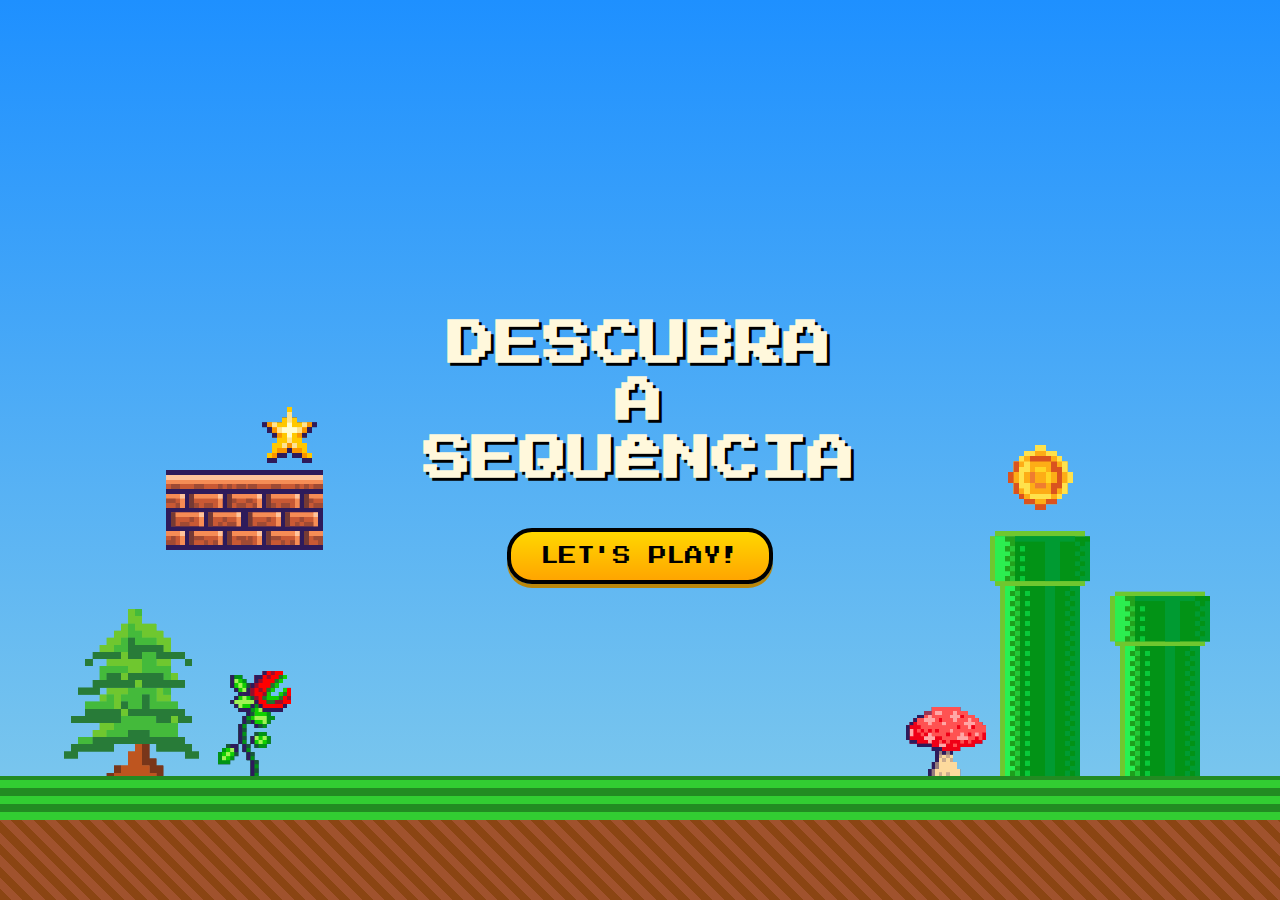
<file: HTML/Index.html>
<!DOCTYPE html>
<html lang="pt-br">
<head>
    <meta charset="UTF-8">
    <meta name="viewport" content="width=device-width, initial-scale=1.0">
    <title>Jogo das sequências</title>
    <link rel="stylesheet" href="../CSS/p1.css">
</head>
<body>
   <div class="container-jogo">
    <h1 class="titulo">DESCUBRA<br>A<br>SEQUÊNCIA</h1>
    <button class="botao-play" onclick="window.location.href='Dados.html'">LET'S PLAY!</button>

    <!-- Aqui está inserido as imagens do layout-->
     <div class="ElementosJogo PlataformaTijolo"> <!--Tijolos-->
        <img src="../../Imagens/Tijolo.png" alt="Plataforma de tijolos"/>
     </div>

     <div class="ElementosJogo PlataformaTijolo2"> <!--Tijolos 2-->
        <img src="../../Imagens/Tijolo.png" alt="Plataforma de tijolos" />
     </div>

     <div class="ElementosJogo Estrela">
            <img src="../../Imagens/Estrela.png" alt="Estrela" />
        </div>

     <div class="ElementosJogo Pinheiro"> <!--Pinheiro-->
        <img src="../../Imagens/Pinheiro.png" alt="Árvore" />
     </div>

     <div class="ElementosJogo Planta"> <!--Planta carnivora-->
        <img src="../../Imagens/PlantaCarnivora.png" alt="Flor" />
     </div>

     <div class="ElementosJogo  CanoA"> <!--Cano mais alta-->
        <img src="../../Imagens/Cano.png" alt="Cano Alto" />
     </div>

     <div class="ElementosJogo CanoB">  <!--cano mais baixo-->
        <img src="../../Imagens/cano_baixo.png" alt="Cano Baixo" />
     </div>

     <div class="ElementosJogo Moeda"> <!--Moeda-->
        <img src="../../Imagens/Moeda.png"  alt="Moeda" />
     </div>

     <div class="ElementosJogo Cogumelo">
        <img src="../../Imagens/Cogumelo1.png" alt="Cogumelo" />
     </div>

     <div class="Grama"> 
        <div class="Terra"></div>
     </div>
    </div>
</body>
</html>
</file>
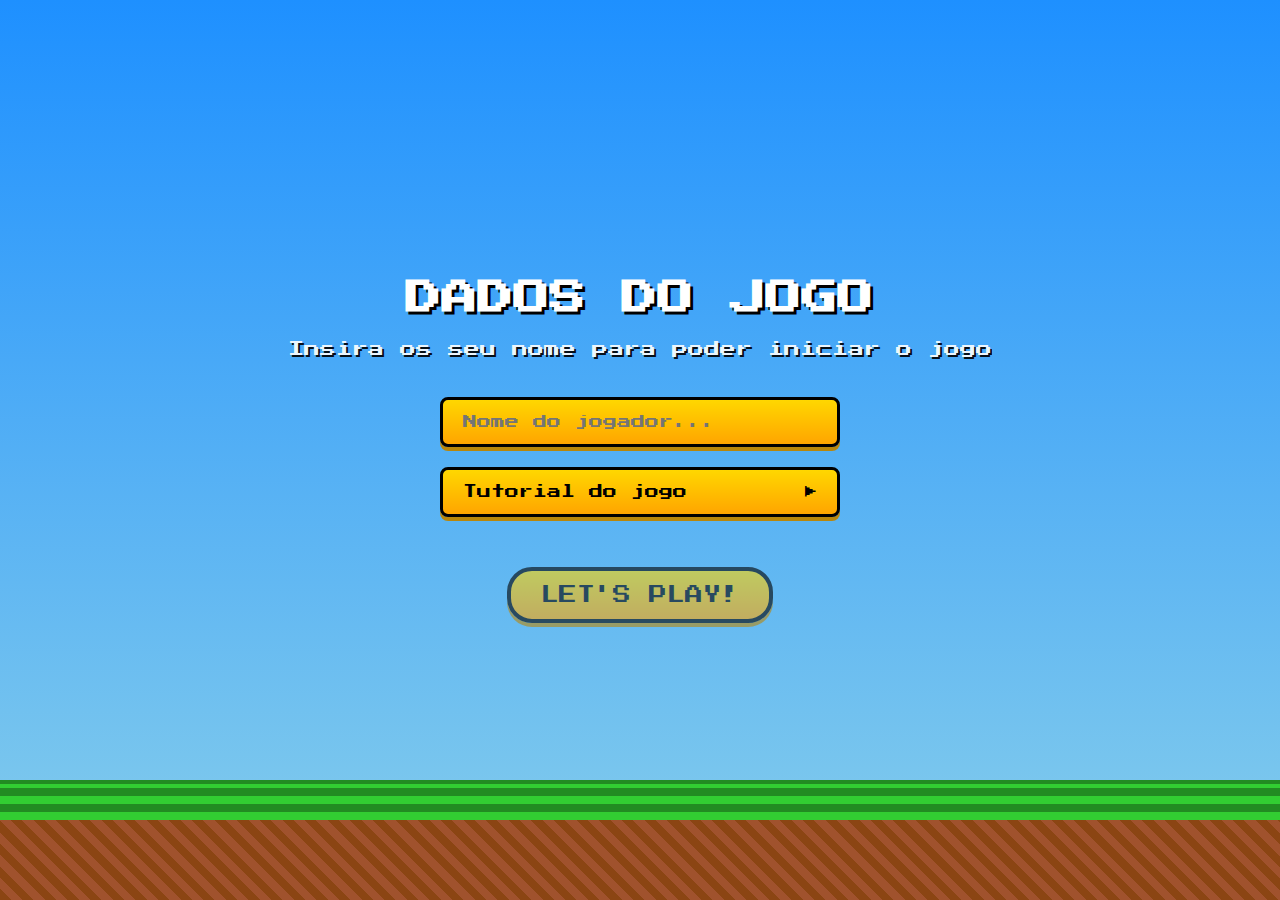
<file: HTML/Dados.html>
<!DOCTYPE html>
<html lang="pt-br">
<head>
    <meta charset="UTF-8">
    <meta name="viewport" content="width=device-width, initial-scale=1.0">
    <title>Título da Página</title>
    <link rel="stylesheet" href="../CSS/p2.css">
</head>
<body>
<div class="container-jogo">
        <h1 class="titulo">DADOS DO JOGO</h1>
        <p class="subtitulo">Insira os seu nome para poder iniciar o jogo</p>
        
        <div class="form-container">
            <input 
                type="text" 
                class="CampoEntrada"
                id="NomeJogador" 
                placeholder="Nome do jogador..."
                maxlength="20"
            >
            
            <button class="TutorialJogo" onclick="window.location.href='Tutorial.html'">
                Tutorial do jogo
            </button>
            
            <button class="botao-play" id="botaoplay" onclick="startGame()" disabled>
                LET'S PLAY!
            </button>
        </div>
        
        <div class="Grama">
            <div class="Terra"></div>
        </div>
    </div>
    
</body>
</html>
</file>
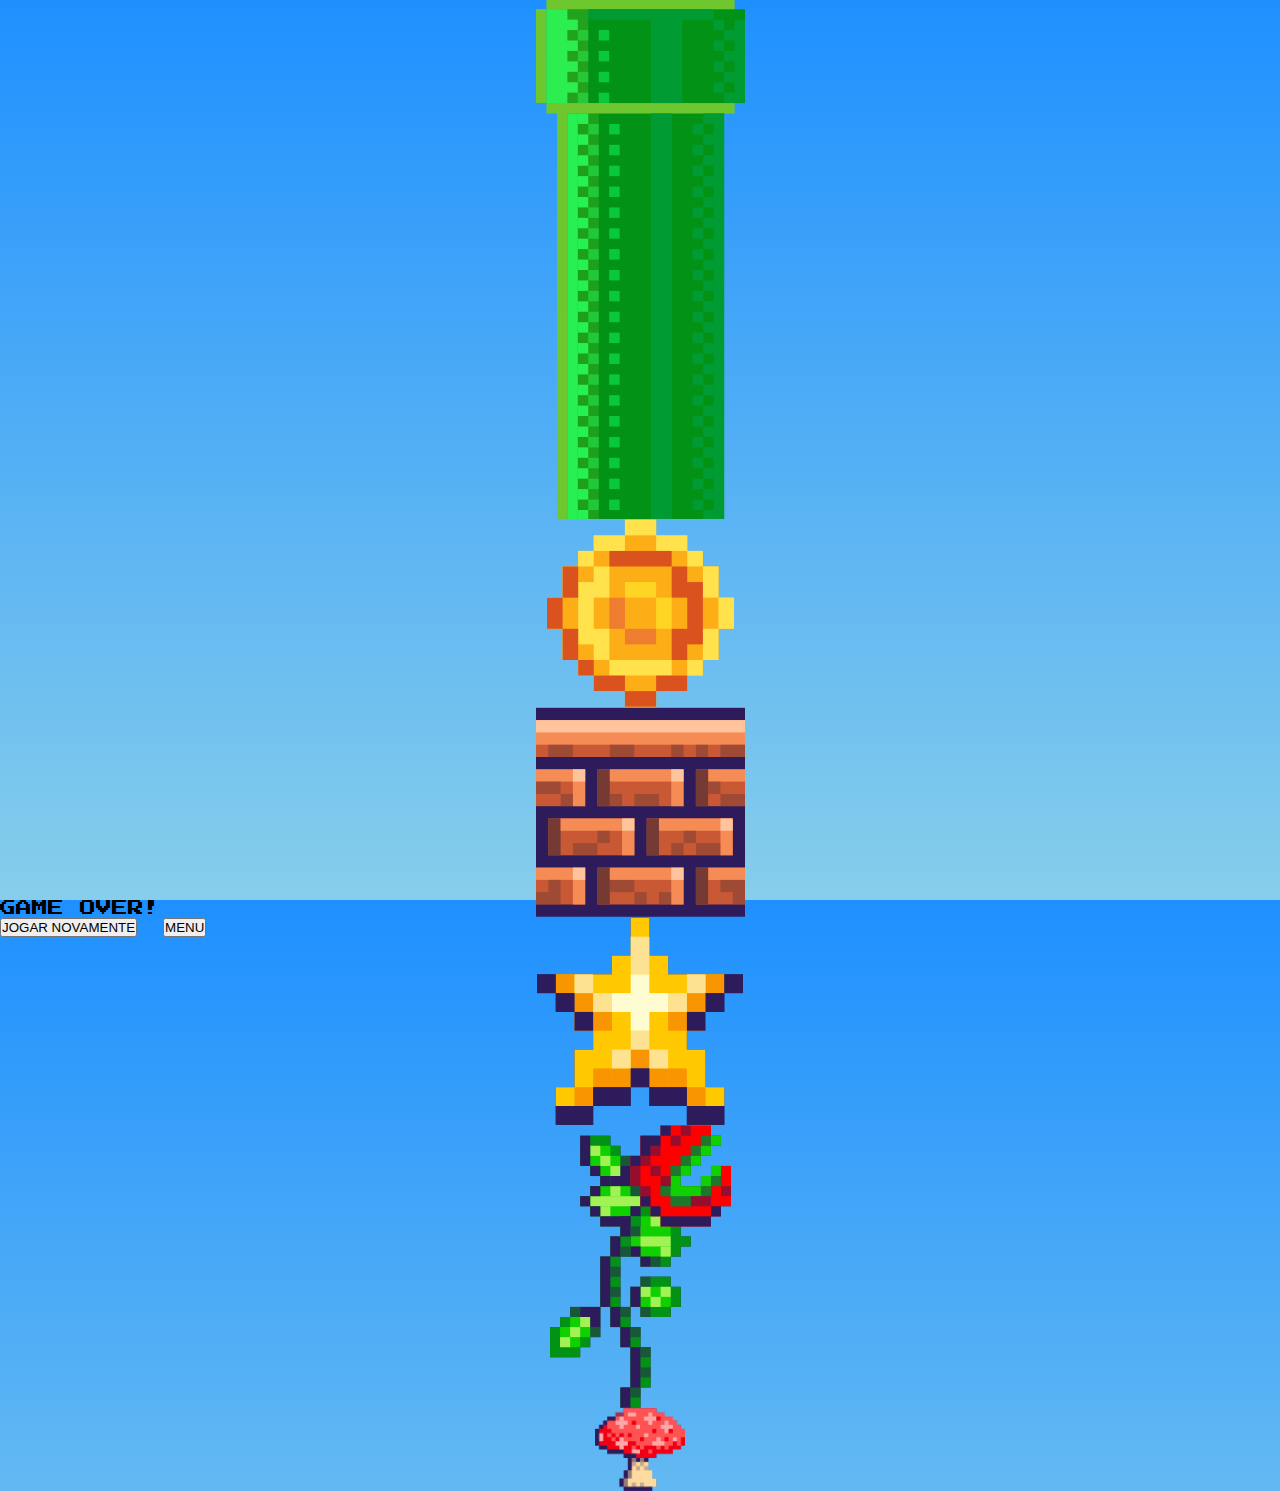
<file: HTML/Game.html>
<!DOCTYPE html>
<html lang="pt-br">
<head>
    <meta charset="UTF-8">
    <meta name="viewport" content="width=device-width, initial-scale=1.0">
    <title>Título da Página</title>
    <link rel="stylesheet" href="../CSS/p4.css">
</head>
<body>
 <div class="container-jogo">
        <div class="jogoElemento">
            <div class="pontos-display">
                PONTOS: <span id="valorPontos">0</span>
            </div>
        </div>
        
        <h1 class="titulo">DÊ SEU PALPITE</h1>
        
        <div class="grade-jogo" id="grade-jogo">
        </div>
        
        <div class="area-selecao">
            <input type="text" 
       class="entrada-numero" 
       id="numeroEntrada" 
       placeholder="?" 
       maxlength="1" 
       pattern="\d" 
       inputmode="numeric" 
       autocomplete="off" />

            <button class="botao-Submissao" id="botaoSubmissao">SUBMETER</button>
        </div>
        
        <!-- Elementos do cenário -->
            <div class="elementos-jogo tubo-baixo">
                <img src="../../Imagens/cano_baixo.png" alt="Cano Baixo" />
            </div>
            <div class="elementos-jogo tubo-alto">
                <img src="../../Imagens/Cano.png" alt="Cano Alto" />
            </div>
            <div class="elementos-jogo moeda">
                <img src="../../Imagens/Moeda.png" alt="Moeda" />
            </div>

        <div class="elementos-jogo tijolos">
            <img src="../../Imagens/Tijolo.png" alt="Plataforma de Tijolos" />
        </div>
        
        <div class="elementos-jogo estrela">
            <img src="../../Imagens/Estrela.png" alt="Estrela" />
        </div>
        
        <div class="elementos-jogo flor">
            <img src="../../Imagens/PlantaCarnivora.png" alt="Flor" />
        </div>
        
        <div class="elementos-jogo cogumelo">
            <img src="../../Imagens/Cogumelo1.png" alt="Cogumelo" />
        </div>

        <div class="Grama">
            <div class="Terra"></div>
        </div>
    </div>
    
    <div class="Game-over" id="gameover">
        <div class="modelo-container">
            <div class="modelo-titulo" id="modeloTitulo">GAME OVER!</div>
            <div class="modelo-texto" id="modeloTexto"></div>
            <button class="botao-Submissao" onclick="restartGame()">JOGAR NOVAMENTE</button>
            <button class="botao-Submissao" onclick="goToMenu()" style="margin-left: 10px;">MENU</button>
        </div>
    </div>
</body>
</html>
</file>
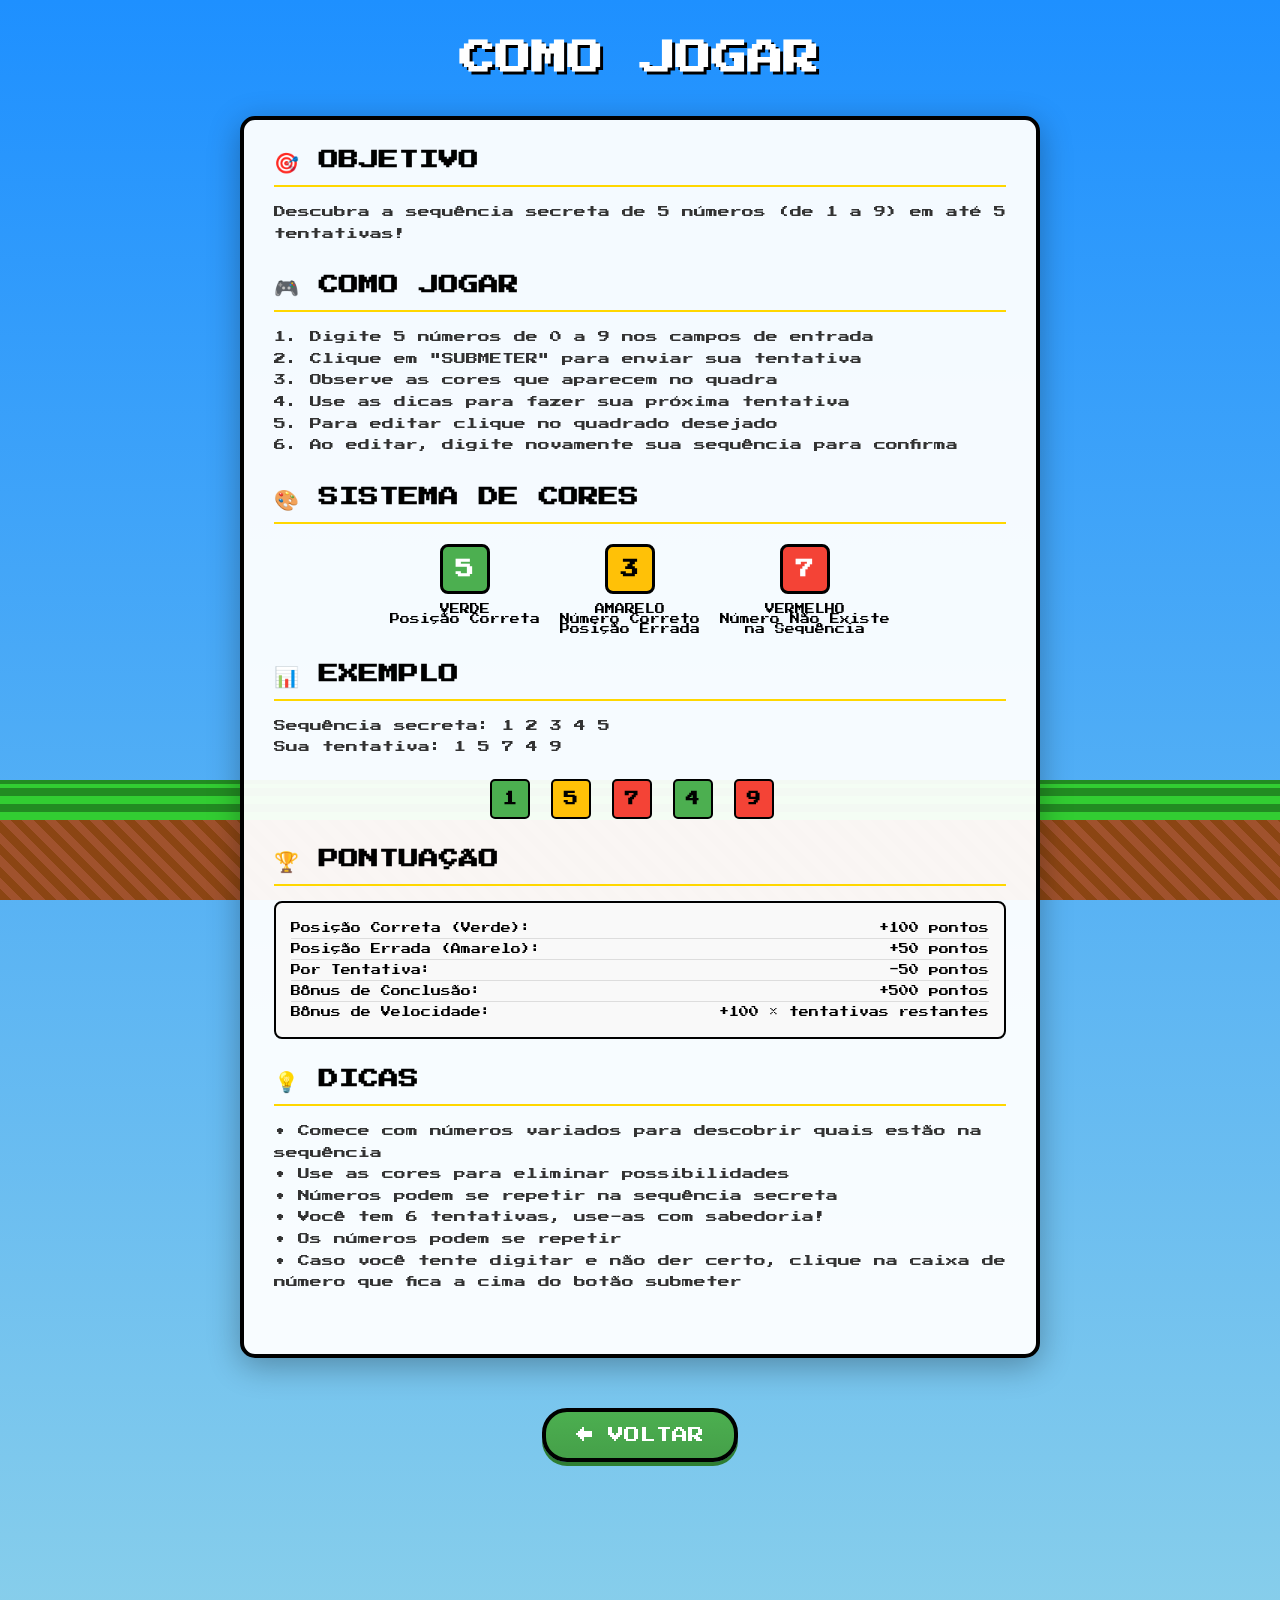
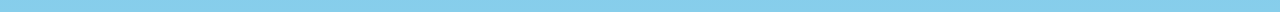
<file: HTML/Tutorial.html>
<!DOCTYPE html>
<html lang="pt-br">
<head>
    <meta charset="UTF-8">
    <meta name="viewport" content="width=device-width, initial-scale=1.0">
    <title>Título da Página</title>
    <link rel="stylesheet" href="../CSS/p3.css">
</head>
<body>
<body>
    <div class="tutorial-container">
        <h1 class="titulo">COMO JOGAR</h1>
        
        <div class="container-tutorial">
            <div class="selecao">
                <h2 class="titulo-selecao">🎯 OBJETIVO</h2>
                <p class="selecao-texto">
                    Descubra a sequência secreta de 5 números (de 1 a 9) em até 5 tentativas!
                </p>
            </div>
            
            <div class="selecao">
                <h2 class="titulo-selecao">🎮 COMO JOGAR</h2>
                <p class="selecao-texto">
                    1. Digite 5 números de 0 a 9 nos campos de entrada<br>
                    2. Clique em "SUBMETER" para enviar sua tentativa<br>
                    3. Observe as cores que aparecem no quadra<br>
                    4. Use as dicas para fazer sua próxima tentativa<br>
                    5. Para editar clique no quadrado desejado<br>
                    6. Ao editar, digite novamente sua sequência para confirma
                </p>
            </div>
            
            <div class="selecao">
                <h2 class="titulo-selecao">🎨 SISTEMA DE CORES</h2>
                <div class="exemplo-cores">
                    <div class="caixa-cor">
                        <div class="quadrado-cor verde">5</div>
                        <div class="cor">VERDE<br>Posição Correta</div>
                    </div>
                    <div class="caixa-cor">
                        <div class="quadrado-cor amarelo">3</div>
                        <div class="cor">AMARELO<br>Número Correto<br>Posição Errada</div>
                    </div>
                    <div class="caixa-cor">
                        <div class="quadrado-cor vermelho">7</div>
                        <div class="cor">VERMELHO<br>Número Não Existe<br>na Sequência</div>
                    </div>
                </div>
            </div>
            
            <div class="selecao">
                <h2 class="titulo-selecao">📊 EXEMPLO</h2>
                <p class="selecao-texto">
                    Sequência secreta: 1 2 3 4 5<br>
                    Sua tentativa: 1 5 7 4 9
                </p>
                <div class="exemplo">
                    <div class="celula-ex verde">1</div>
                    <div class="celula-ex amarelo">5</div>
                    <div class="celula-ex vermelho">7</div>
                    <div class="celula-ex verde">4</div>
                    <div class="celula-ex vermelho">9</div>
                </div>
            </div>
            
            <div class="selecao">
                <h2 class="titulo-selecao">🏆 PONTUAÇÃO</h2>
                <div class="tabela-pontos">
                    <div class="pontos">
                        <span>Posição Correta (Verde):</span>
                        <span>+100 pontos</span>
                    </div>
                    <div class="pontos">
                        <span>Posição Errada (Amarelo):</span>
                        <span>+50 pontos</span>
                    </div>
                    <div class="pontos">
                        <span>Por Tentativa:</span>
                        <span>-50 pontos</span>
                    </div>
                    <div class="pontos">
                        <span>Bônus de Conclusão:</span>
                        <span>+500 pontos</span>
                    </div>
                    <div class="pontos">
                        <span>Bônus de Velocidade:</span>
                        <span>+100 × tentativas restantes</span>
                    </div>
                </div>
            </div>
            
            <div class="selecao">
                <h2 class="titulo-selecao">💡 DICAS</h2>
                <p class="selecao-texto">
                    • Comece com números variados para descobrir quais estão na sequência<br>
                    • Use as cores para eliminar possibilidades<br>
                    • Números podem se repetir na sequência secreta<br>
                    • Você tem 6 tentativas, use-as com sabedoria!<br>
                    • Os números podem se repetir<br>
                    • Caso você tente digitar e não der certo, clique na caixa de número que fica a cima do botão submeter
                </p>
            </div>
        </div>
        
        <button class="botao-voltar" onclick="window.location.href='Dados.html'">← VOLTAR</button>
        
        <div class="Grama">
            <div class="Terra"></div>
        </div>
    </div>
</body>
</html>
</file>
<file: CSS/p1.css>
@import url('https://fonts.googleapis.com/css2?family=Press+Start+2P&display=swap');

* {
    margin: 0;
}

body{
    font-family: 'Press Start 2P', cursive;
    overflow: hidden;
    height: 100vh;
    background: linear-gradient(to bottom, #1E90FF 0%, #87CEEB 100%);
    position: relative;
}

.container-jogo{
    width: 100vw;
    height: 100vh;
    position: relative;
    display: flex;
    flex-direction: column;
    justify-content: center;
    align-items: center;
}

.titulo {
    color: cornsilk;
    font-size: clamp(24px, 5vw, 48px);
    text-align: center;
    margin-bottom: 40px;
    text-shadow: 3px 3px 0px  #000;
    line-height: 1.2;
}
 
.botao-play {
            background: linear-gradient(to bottom, #FFD700, #FFA500);
            border: 4px solid #000;
            color: #000;
            font-family: 'Press Start 2P', cursive;
            font-size: clamp(12px, 2.5vw, 18px);
            padding: 15px 30px;
            cursor: pointer;
            border-radius: 25px;
            transition: all 0.2s ease;
            box-shadow: 0 4px 0 #B8860B;
            position: relative;
            z-index: 10;
}
.botao_play:hover {
            transform: translateY(2px);
            box-shadow: 0 2px 0 #B8860B;
        }
        
.botao-play:active {
    transform: translateY(4px);
    box-shadow: none;
}
.Grama {
    position: absolute;
    bottom: 0;
    width: 100%;
    height: 120px;
    background: repeating-linear-gradient(
        0deg,
        #32CD32 0px,
        #32CD32 8px,
        #228B22 8px,
        #228B22 16px
    );
    border-top: 4px solid #228B22;
}

.Terra {
    position: absolute;
    bottom: 0;
    width: 100%;
    height: 80px;
    background: repeating-linear-gradient(
        45deg,
        #8B4513 0px,
        #8B4513 8px,
        #A0522D 8px,
        #A0522D 16px
    );
}
/* Elementos com imagens */
.ElementosJogo {
    position: absolute;
    image-rendering: pixelated;
    image-rendering: -moz-crisp-edges;
    image-rendering: crisp-edges;
}

.PlataformaTijolo {
    left: 19%;
    bottom: 350px;
    width: 80px;
    height: auto;
}

.PlataformaTijolo2 {
    left: 13%;
    bottom: 350px;
    width: 80px;
    height: auto;
}

.Estrela {
    left: 20.5%; /* Centralizado na plataforma */
    bottom: 437px;
    width: 55px;
    height: auto;
    animation: sparkle 2s infinite;
}

@keyframes sparkle {
    0%, 100% { transform: scale(1); }
    50% { transform: scale(1.2); }
}

.Pinheiro {
    left: 5%;
    bottom: 120px;
    width: 135px;
    height: auto;
}

.Planta {
    left: 17%;
    bottom: 115px;
    width: 73px;
    height: auto;
}

.CanoA { /*Cano alto*/
    right: 190px;
    bottom: 120px;
    width: 100px;
    height: auto;
}

.CanoB { /*Cano alto*/
    right: 70px;
    bottom: 120px;
    width: 100px;
    height: auto;
}

.Moeda {
    right: 207px;
    bottom: 390px;
    width: 65px;
    height: auto;
    animation: rotate 3s linear infinite;
}

@keyframes rotate {
    0% { transform: rotateY(0deg); }
    100% { transform: rotateY(360deg); }
}

.Cogumelo {
    right: 23%;
    bottom: 120px;
    width: 80px;
    height: auto;
}

/* Fallback caso as imagens não carreguem */
.ElementosJogo img {
    width: 100%;
    height: 100%;
    object-fit: contain;
}

.ElementosJogo img[alt]:after {
    content: attr(alt);
    position: absolute;
    top: 50%;
    left: 50%;
    transform: translate(-50%, -50%);
    background: rgba(0,0,0,0.8);
    color: white;
    padding: 5px;
    font-size: 10px;
    border-radius: 3px;
}
</file>
<file: CSS/p2.css>
@import url('https://fonts.googleapis.com/css2?family=Press+Start+2P&display=swap');

* {
    margin: 0;
    padding: 0;
    box-sizing: border-box;
}

body {
    font-family: 'Press Start 2P', cursive;
    overflow: hidden;
    height: 100vh;
    background: linear-gradient(to bottom, #1E90FF 0%, #87CEEB 100%);
    position: relative;
}

.container-jogo {
    width: 100vw;
    height: 100vh;
    position: relative;
    display: flex;
    flex-direction: column;
    justify-content: center;
    align-items: center;
    padding: 20px;
}

.titulo {
    color: white;
    font-size: clamp(20px, 4vw, 36px);
    text-align: center;
    margin-bottom: 20px;
    text-shadow: 3px 3px 0px #000;
    line-height: 1.2;
}

.subtitulo {
    color: white;
    font-size: clamp(10px, 2vw, 16px);
    text-align: center;
    margin-bottom: 40px;
    text-shadow: 2px 2px 0px #000;
    opacity: 0.9;
}

.form-container {
    display: flex;
    flex-direction: column;
    gap: 20px;
    align-items: center;
    width: 100%;
    max-width: 500px;
}

.CampoEntrada {
    width: 100%;
    max-width: 400px;
    padding: 15px 20px;
    font-family: 'Press Start 2P', cursive;
    font-size: clamp(10px, 2vw, 14px);
    background: linear-gradient(to bottom, #FFD700, #FFA500);
    border: 3px solid #000;
    border-radius: 8px;
    color: #000;
    box-shadow: 0 4px 0 #B8860B;
    transition: all 0.2s ease;
}

.CampoEntrada:focus {
    outline: none;
    transform: translateY(2px);
    box-shadow: 0 2px 0 #B8860B;
}

.input-field::placeholder {
    color: rgba(0, 0, 0, 0.6);
}

.TutorialJogo {
    width: 100%;
    max-width: 400px;
    padding: 15px 20px;
    font-family: 'Press Start 2P', cursive;
    font-size: clamp(10px, 2vw, 14px);
    background: linear-gradient(to bottom, #FFD700, #FFA500);
    border: 3px solid #000;
    border-radius: 8px;
    color: #000;
    box-shadow: 0 4px 0 #B8860B;
    cursor: pointer;
    transition: all 0.2s ease;
    text-align: left;
    position: relative;
}

.TutorialJogo:hover {
    transform: translateY(2px);
    box-shadow: 0 2px 0 #B8860B;
}

.TutorialJogo:active {
    transform: translateY(4px);
    box-shadow: none;
}

.TutorialJogo::after {
    content: "▶";
    position: absolute;
    right: 20px;
    top: 50%;
    transform: translateY(-50%);
    font-size: 12px;
}

.botao-play {
    background: linear-gradient(to bottom, #FFD700, #FFA500);
    border: 4px solid #000;
    color: #000;
    font-family: 'Press Start 2P', cursive;
    font-size: clamp(12px, 2.5vw, 18px);
    padding: 15px 30px;
    cursor: pointer;
    border-radius: 25px;
    transition: all 0.2s ease;
    box-shadow: 0 4px 0 #B8860B;
    margin-top: 30px;
    position: relative;
    z-index: 10;
}

.botao-play:hover:not(:disabled) {
    transform: translateY(2px);
    box-shadow: 0 2px 0 #B8860B;
}

.botao-play:active:not(:disabled) {
    transform: translateY(4px);
    box-shadow: none;
}

.botao-play:disabled {
    opacity: 0.6;
    cursor: not-allowed;
}

.Grama {
    position: absolute;
    bottom: 0;
    width: 100%;
    height: 120px;
    background: repeating-linear-gradient(
        0deg,
        #32CD32 0px,
        #32CD32 8px,
        #228B22 8px,
        #228B22 16px
    );
    border-top: 4px solid #228B22;
}

.Terra {
    position: absolute;
    bottom: 0;
    width: 100%;
    height: 80px;
    background: repeating-linear-gradient(
        45deg,
        #8B4513 0px,
        #8B4513 8px,
        #A0522D 8px,
        #A0522D 16px
    );
}
</file>
<file: CSS/p4.css>
@import url('https://fonts.googleapis.com/css2?family=Press+Start+2P&display=swap');
        
        * {
            margin: 0;
            padding: 0;
            box-sizing: border-box;
        }
        
        body {
            font-family: 'Press Start 2P', cursive;
            overflow: hidden;
            height: 100vh;
            background: linear-gradient(to bottom, #1E90FF 0%, #87CEEB 100%);
            position: relative;
        }
        
        .container-jogo {
            width: 100vw;
            height: 100vh;
            position: relative;
            display: flex;
            flex-direction: column;
            justify-content: center;
            align-items: center;
            padding: 20px;
        }
        
        .cabecalho-jogo {
            position: absolute;
            top: 20px;
            width: 100%;
            display: flex;
            justify-content: space-between;
            align-items: center;
            padding: 0 40px;
            z-index: 10;
        }
        
        .container-vidas {
            display: flex;
            gap: 10px;
        }
        
        @keyframes batimento-coracao {
            0%, 100% { transform: rotate(-45deg) scale(1); }
            50% { transform: rotate(-45deg) scale(1.1); }
        }
        
        .exibicao-pontos {
            color: white;
            font-size: clamp(12px, 2vw, 18px);
            text-shadow: 2px 2px 0px #000;
        }
        
        .titulo {
            color: white;
            font-size: clamp(20px, 4vw, 36px);
            text-align: center;
            margin-bottom: 30px;
            text-shadow: 3px 3px 0px #000;
            line-height: 1.2;
        }
        
        .grade-jogo {
            display: grid;
            grid-template-columns: repeat(5, 1fr);
            grid-template-rows: repeat(4, 1fr);
            gap: 8px;
            margin-bottom: 30px;
            padding: 20px;
            background: rgba(255, 255, 255, 0.1);
            border: 3px solid rgba(255, 255, 255, 0.3);
            border-radius: 15px;
            backdrop-filter: blur(10px);
            box-shadow: 0 8px 32px rgba(0, 0, 0, 0.3);
        }
        
        .celula-grade {
            width: 50px;
            height: 50px;
            background: white;
            border: 3px solid #000;
            border-radius: 8px;
            display: flex;
            align-items: center;
            justify-content: center;
            font-family: 'Press Start 2P', cursive;
            font-size: 18px;
            font-weight: bold;
            cursor: pointer;
            transition: all 0.3s ease;
            position: relative;
        }
        
        .celula-grade:hover {
            transform: scale(1.05);
            box-shadow: 0 4px 8px rgba(0, 0, 0, 0.3);
        }
        
        .celula-grade.ativa {
            border-color: #FFD700;
            box-shadow: 0 0 10px #FFD700;
        }
        
        .celula-grade.correto {
            background: #4CAF50;
            color: white;
            animation: virar 0.6s ease-in-out;
        }
        
        .celula-grade.posicao-errada {
            background: #FFC107;
            color: white;
            animation: virar 0.6s ease-in-out;
        }
        
        .celula-grade.nao-na-sequencia {
            background: #F44336;
            color: white;
            animation: virar 0.6s ease-in-out;
        }
        
        .celula-grade.desabilitada {
            opacity: 0.5;
            cursor: not-allowed;
        }
        
        @keyframes virar {
            0% { transform: rotateY(0); }
            50% { transform: rotateY(90deg); }
            100% { transform: rotateY(0); }
        }
        
        .secao-entrada {
            display: flex;
            flex-direction: column;
            align-items: center;
            gap: 20px;
            margin-bottom: 20px;
        }
        
        .entrada-numero {
            padding: 15px 20px;
            font-family: 'Press Start 2P', cursive;
            font-size: 16px;
            background: linear-gradient(to bottom, #FFD700, #FFA500);
            border: 3px solid #000;
            border-radius: 8px;
            color: #000;
            box-shadow: 0 4px 0 #B8860B;
            width: 80px;
            text-align: center;
        }
        
        .entrada-numero:focus {
            outline: none;
            transform: translateY(2px);
            box-shadow: 0 2px 0 #B8860B;
        }
        
        .botao-enviar {
            background: linear-gradient(to bottom, #FFD700, #FFA500);
            border: 4px solid #000;
            color: #000;
            font-family: 'Press Start 2P', cursive;
            font-size: clamp(12px, 2.5vw, 16px);
            padding: 15px 30px;
            cursor: pointer;
            border-radius: 25px;
            transition: all 0.2s ease;
            box-shadow: 0 4px 0 #B8860B;
        }
        
        .botao-enviar:hover {
            transform: translateY(2px);
            box-shadow: 0 2px 0 #B8860B;
        }
        
        .botao-enviar:active {
            transform: translateY(4px);
            box-shadow: none;
        }
        
        .botao-enviar:disabled {
            opacity: 0.6;
            cursor: not-allowed;
            transform: none;
            box-shadow: 0 4px 0 #B8860B;
        }
        
        .chao {
            position: absolute;
            bottom: 0;
            width: 100%;
            height: 80px;
            background: repeating-linear-gradient(
                0deg,
                #32CD32 0px,
                #32CD32 8px,
                #228B22 8px,
                #228B22 16px
            );
            border-top: 4px solid #228B22;
        }
        
        .terra {
            position: absolute;
            bottom: 0;
            width: 100%;
            height: 50px;
            background: repeating-linear-gradient(
                45deg,
                #8B4513 0px,
                #8B4513 8px,
                #A0522D 8px,
                #A0522D 16px
            );
        }
        
        .elemento-jogo {
            position: absolute;
        }
        
        /* Cano baixo */
        .cano-baixo-esquerda {
            left: 280px;
            bottom: 80px;
            width: 90px;
        }
        .cano-baixo-esquerda img {
            width: 100%;
            height: auto;
            object-fit: contain;
        }
        
        /* Cano alto */
        .cano-alto-esquerda {
            left: 145px;
            bottom: 80px;
            width: 100px;
        }
        .cano-alto-esquerda img {
            width: 100%;
            height: auto;
            object-fit: contain;
        }
        
        /* Moeda */
        .moeda-esquerda {
            left: 165px;
            bottom: 340px;
            width: 70px;
            animation: girar 3s linear infinite;
        }
        .moeda-esquerda img {
            width: 100%;
            height: auto;
            object-fit: contain;
        }
        
        /* Tijolos */
        .plataforma-tijolo-direita {
            left: 1141px;
            bottom: 320px;
            width: 80px;
        }
        .plataforma-tijolo-direita img {
            width: 100%;
            height: auto;
            object-fit: contain;
        }
        
        /* Estrela */
        .estrela-direita {
            right: 8%;
            bottom: 410px;
            width: 60px;
            animation: brilhar 2s infinite;
        }
        .estrela-direita img {
            width: 100%;
            height: auto;
            object-fit: contain;
        }
        
        /* Flor carnívora */
        .flor-direita {
            right: 8%;
            bottom: 80px;
            width: 90px;
            height: auto;
        }
        .flor-direita img {
            width: 100%;
            height: auto;
            object-fit: contain;
        }
        
        /* Cogumelo */
        .cogumelo {
            right: 19%;
            bottom: 80px;
            width: 90px;
            height: auto;
        }
        .cogumelo img {
            width: 100%;
            height: auto;
            object-fit: contain;
        }
        
        @keyframes girar {
            0% { transform: rotateY(0deg); }
            100% { transform: rotateY(360deg); }
        }
        
        @keyframes brilhar {
            0%, 100% { transform: scale(1); }
            50% { transform: scale(1.2); }
        }
        
        .modal-fim-jogo {
            position: fixed;
            top: 0;
            left: 0;
            width: 100%;
            height: 100%;
            background: rgba(0, 0, 0, 0.8);
            display: none;
            justify-content: center;
            align-items: center;
            z-index: 1000;
        }
        
        .conteudo-modal {
            background: linear-gradient(to bottom, #FFD700, #FFA500);
            border: 4px solid #000;
            border-radius: 15px;
            padding: 30px;
            text-align: center;
            color: #000;
            max-width: 400px;
            width: 90%;
        }
        
        .titulo-modal {
            font-size: 24px;
            margin-bottom: 20px;
        }
        
        .texto-modal {
            font-size: 12px;
            margin-bottom: 20px;
            line-height: 1.5;
        }
</file>
<file: CSS/p3.css>
@import url('https://fonts.googleapis.com/css2?family=Press+Start+2P&display=swap');

* {
margin: 0;
padding: 0;
box-sizing: border-box;
}

body {
font-family: 'Press Start 2P', cursive;
background: linear-gradient(to bottom, #1E90FF 0%, #87CEEB 100%);
min-height: 100vh;
position: relative;
overflow-x: hidden;
}

.tutorial-container {
width: 100%;
min-height: 100vh;
position: relative;
display: flex;
flex-direction: column;
align-items: center;
padding: 40px 20px 150px 20px;
}

.titulo {
color: white;
font-size: clamp(20px, 4vw, 36px);
text-align: center;
margin-bottom: 40px;
text-shadow: 3px 3px 0px #000;
}

.container-tutorial {
background: rgba(255, 255, 255, 0.95);
border: 4px solid #000;
border-radius: 15px;
padding: 30px;
max-width: 800px;
width: 100%;
box-shadow: 0 8px 32px rgba(0, 0, 0, 0.3);
margin-bottom: 30px;
}

.selecao {
margin-bottom: 30px;
}

.titulo-selecao {
color: #000;
font-size: clamp(14px, 2.5vw, 20px);
margin-bottom: 15px;
border-bottom: 2px solid #FFD700;
padding-bottom: 10px;
}

.selecao-texto {
color: #333;
font-size: clamp(8px, 1.5vw, 12px);
line-height: 1.8;
margin-bottom: 15px;
}

.exemplo-cores {
display: flex;
gap: 20px;
flex-wrap: wrap;
justify-content: center;
margin: 20px 0;
}

.caixa-cor {
display: flex;
flex-direction: column;
align-items: center;
gap: 10px;
}

.quadrado-cor {
width: 50px;
height: 50px;
border: 3px solid #000;
border-radius: 8px;
display: flex;
align-items: center;
justify-content: center;
font-size: 18px;
font-weight: bold;
color: white;
}

.verde { background: #4CAF50; }
.amarelo { background: #FFC107; color: #000; }
.vermelho { background: #F44336; }

.cor {
font-size: clamp(6px, 1.2vw, 10px);
text-align: center;
color: #000;
}

.exemplo {
display: grid;
grid-template-columns: repeat(5, 1fr);
gap: 5px;
max-width: 300px;
margin: 20px auto;
}

.celula-ex {
width: 40px;
height: 40px;
border: 2px solid #000;
border-radius: 5px;
display: flex;
align-items: center;
justify-content: center;
font-size: 14px;
font-weight: bold;
}

.tabela-pontos {
background: #f9f9f9;
border: 2px solid #000;
border-radius: 8px;
padding: 15px;
margin: 15px 0;
}

.pontos{
display: flex;
justify-content: space-between;
padding: 5px 0;
border-bottom: 1px solid #ddd;
font-size: clamp(6px, 1.2vw, 10px);
}

.pontos:last-child {
border-bottom: none;
}

.botao-voltar{
background: linear-gradient(to bottom, #4CAF50, #45a049);
border: 4px solid #000;
color: white;
font-family: 'Press Start 2P', cursive;
font-size: clamp(12px, 2.5vw, 16px);
padding: 15px 30px;
cursor: pointer;
border-radius: 25px;
transition: all 0.2s ease;
box-shadow: 0 4px 0 #2e7d32;
margin-top: 20px;
}

.botao-voltar:hover {
transform: translateY(2px);
box-shadow: 0 2px 0 #2e7d32;
}

.botao-voltar:active {
transform: translateY(4px);
box-shadow: none;
}

.Grama {
position: fixed;
bottom: 0;
width: 100%;
height: 120px;
background: repeating-linear-gradient(
    0deg,
    #32CD32 0px,
    #32CD32 8px,
    #228B22 8px,
    #228B22 16px
);
border-top: 4px solid #228B22;
z-index: -1;
}

.Terra {
position: absolute;
bottom: 0;
width: 100%;
height: 80px;
background: repeating-linear-gradient(
    45deg,
    #8B4513 0px,
    #8B4513 8px,
    #A0522D 8px,
    #A0522D 16px
);
}
</file>
